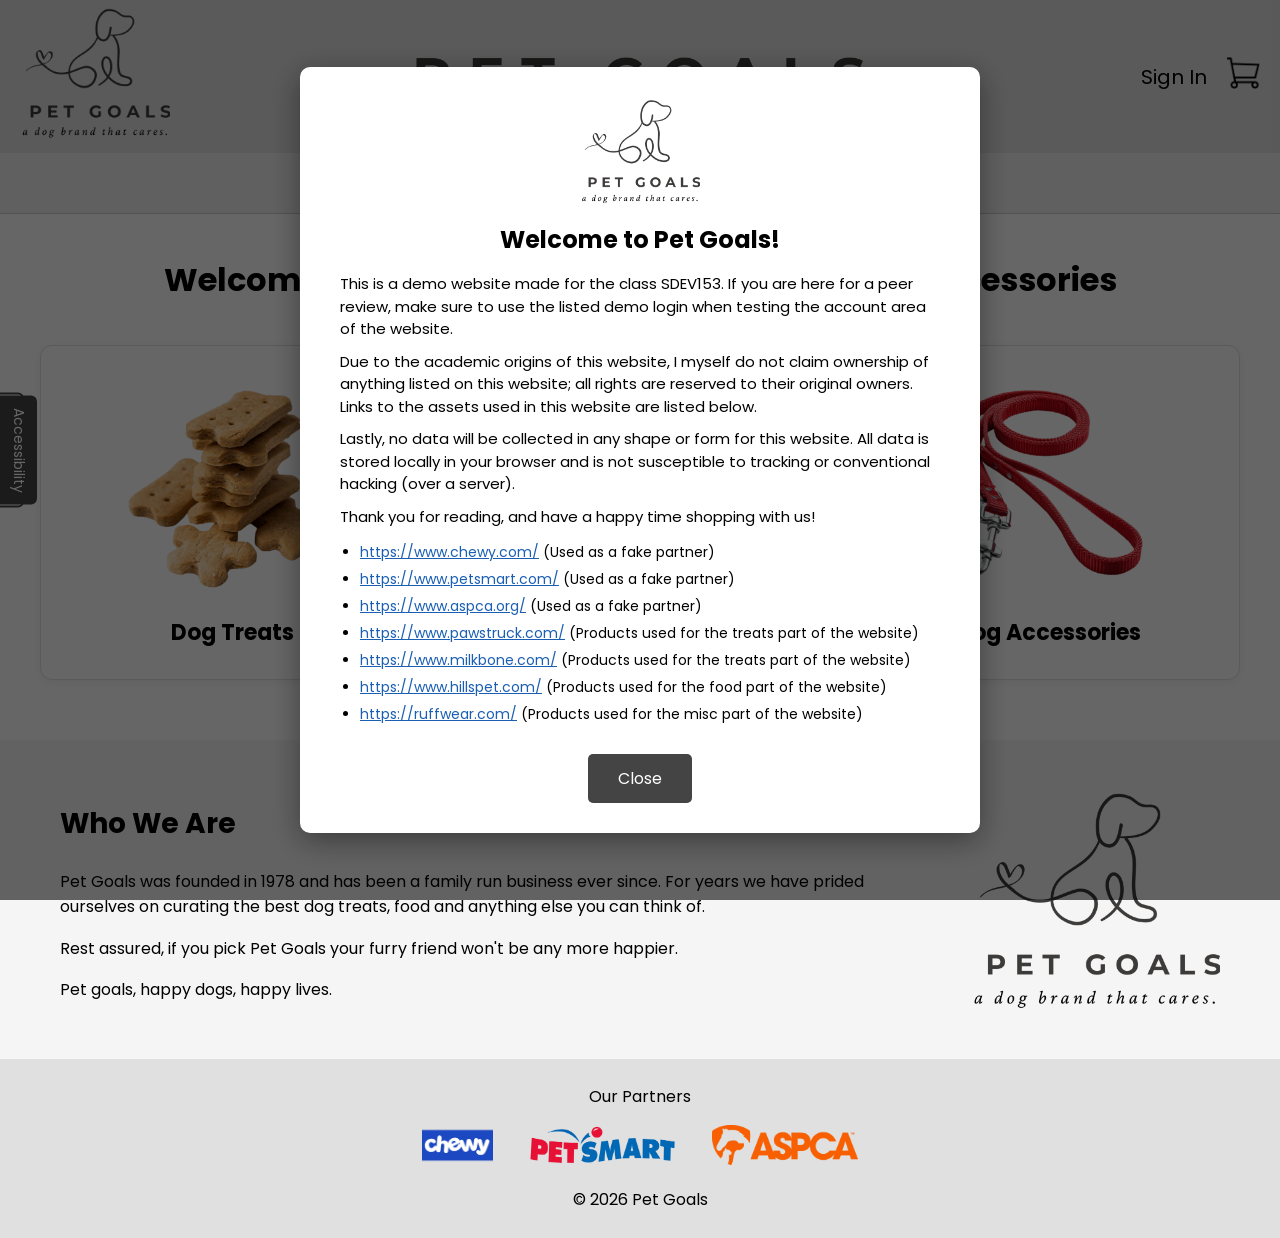
<file: index.html>
<!DOCTYPE html>
<html lang="en">
<head>
<meta charset="UTF-8">
<link href="https://fonts.googleapis.com/css2?family=Poppins&display=swap" rel="stylesheet"> <!--Had to look up how do to fonts like this but this should work (I hope), (It does! Im going to keep this idea in for later use). -->

    <link rel="stylesheet" href="style.css">
<!-- CSS below, im going to mark when I do anything with CSS as im not as good with it. -->
    <style>
    .spacer {
        height: 20px;
    }

    /* Category tiles - card style with hover */
    .categories {
        display: flex;
        gap: 24px;
        padding: 20px 40px 40px 40px;
        max-width: 1200px;
        margin: 0 auto;
    }
    .categories a {
        flex: 1;
        text-decoration: none;
        color: black;
        display: flex;
        flex-direction: column;
        align-items: center;
        justify-content: space-between;
        background-color: white;
        border: 1px solid #e0e0e0;
        border-radius: 12px;
        padding: 30px 20px;
        box-shadow: 0 2px 8px rgba(0, 0, 0, 0.06);
        transition: transform 0.2s, box-shadow 0.2s, border-color 0.2s;
    }
    .categories a:hover {
        transform: translateY(-6px);
        box-shadow: 0 8px 20px rgba(0, 0, 0, 0.12);
        border-color: #c0c0c0;
    }
    .categories img {
        width: 70%;
        max-width: 220px;
        height: 220px;
        object-fit: contain;
    }
    .categories h2 {
        margin-top: 20px;
        margin-bottom: 0;
        font-size: 22px;
    }

    .about {
        display: flex;
        align-items: center;
        padding: 40px 60px;
        background-color: #f5f5f5;
        margin-top: 20px;
    }
    .about-text {
        flex: 1;
        padding-right: 40px;
    }
    .about-text h2 {
        font-size: 28px;
    }
    .about-text p {
        font-size: 16px;
        line-height: 1.6;
    }
    .about img {
        width: 250px;
    }

    /* Welcome popup CSS */
    .welcome-overlay {
        position: fixed;
        top: 0;
        left: 0;
        width: 100%;
        height: 100%;
        background-color: rgba(0, 0, 0, 0.6);
        display: flex;
        align-items: center;
        justify-content: center;
        z-index: 2000;
    }
    .welcome-popup {
        background-color: white;
        max-width: 600px;
        width: 90%;
        max-height: 85vh;
        overflow-y: auto;
        padding: 30px 40px;
        border-radius: 10px;
        box-shadow: 0 8px 30px rgba(0, 0, 0, 0.4);
        text-align: center;
    }
    .welcome-popup img.welcome-logo {
        width: 120px;
        height: auto;
        margin-bottom: 10px;
    }
    .welcome-popup h2 {
        margin: 0 0 15px 0;
        font-size: 24px;
    }
    .welcome-popup p {
        text-align: left;
        margin: 10px 0;
        font-size: 15px;
        line-height: 1.5;
    }
    .welcome-popup ul {
        text-align: left;
        padding-left: 20px;
        font-size: 14px;
    }
    .welcome-popup ul li {
        margin-bottom: 6px;
        word-break: break-word;
    }
    .welcome-popup a {
        color: #1a5fb4;
        text-decoration: underline;
    }
    .welcome-popup button {
        background-color: #444;
        color: white;
        border: none;
        padding: 12px 30px;
        font-family: 'Poppins', sans-serif;
        font-size: 16px;
        cursor: pointer;
        border-radius: 5px;
        margin-top: 15px;
    }
    .welcome-popup button:hover {
        background-color: #222;
    }
    /* Welcome popup CSS ends */
</style>
    
<!-- CSS ends (for now) -->
    <meta name="viewport" content="width=device-width, initial-scale=1.0">
    <title>Pet Goals</title>
    <meta name="description" content="Pet Goals, your trusted source for dog treats, food, and accessories since 1978.">
</head>
<body>

    <!-- Welcome popup starts (HTML) -->
    <div class="welcome-overlay" id="welcomeOverlay">
        <div class="welcome-popup">
            <img class="welcome-logo" src="logo.png" alt="Pet Goals logo">
            <h2>Welcome to Pet Goals!</h2>
            <p>This is a demo website made for the class SDEV153. If you are here for a peer review, make sure to use the listed demo login when testing the account area of the website.</p>
            <p>Due to the academic origins of this website, I myself do not claim ownership of anything listed on this website; all rights are reserved to their original owners. Links to the assets used in this website are listed below.</p>
            <p>Lastly, no data will be collected in any shape or form for this website. All data is stored locally in your browser and is not susceptible to tracking or conventional hacking (over a server).</p>
            <p>Thank you for reading, and have a happy time shopping with us!</p>
            <ul>
                <li><a href="https://www.chewy.com/" target="_blank">https://www.chewy.com/</a> (Used as a fake partner)</li>
                <li><a href="https://www.petsmart.com/" target="_blank">https://www.petsmart.com/</a> (Used as a fake partner)</li>
                <li><a href="https://www.aspca.org/" target="_blank">https://www.aspca.org/</a> (Used as a fake partner)</li>
                <li><a href="https://www.pawstruck.com/" target="_blank">https://www.pawstruck.com/</a> (Products used for the treats part of the website)</li>
                <li><a href="https://www.milkbone.com/" target="_blank">https://www.milkbone.com/</a> (Products used for the treats part of the website)</li>
                <li><a href="https://www.hillspet.com/" target="_blank">https://www.hillspet.com/</a> (Products used for the food part of the website)</li>
                <li><a href="https://ruffwear.com/" target="_blank">https://ruffwear.com/</a> (Products used for the misc part of the website)</li>
            </ul>
            <button onclick="closeWelcome()">Close</button>
        </div>
    </div>
    <!-- Welcome popup ends -->

    <!-- Accessibility tab starts -->
    <div class="access-tab" onclick="togglePanel()">Accessibility</div>
    <div class="access-panel" id="accessPanel">
        <h3>Accessibility</h3>
        <label>
            <input type="checkbox" id="dyslexicToggle" onclick="toggleDyslexic()">
            Dyslexic-friendly font
        </label>
    </div>
    <!-- Accessibility tab ends -->

    <header>
        <a href="index.html"><img class="logo" src="logo.png" alt="Pet Goals logo"></a>
        <img class="text-logo" src="text.png" alt="Pet Goals">
        <div class="header-right">
            <a href="signin.html">Sign In</a>
            <a href="cart.html"><img class="cart-icon" src="thisisacart.png" alt="Shopping cart"></a>
        </div>
     </header>

    <!-- Category nav -->
    <nav class="category-nav">
        <a href="treats.html"><img src="treats.png" alt="">Dog Treats</a>
        <a href="food.html"><img src="food.png" alt="">Dog Food</a>
        <a href="misc.html"><img src="misc.png" alt="">Dog Accessories</a>
    </nav>

    <div class="spacer"></div>
    <h1 style="text-align: center;">Welcome to Pet Goals - Dog Treats, Food, and Accessories</h1>
    <div class="categories">
        <a href="treats.html">
            <img src="treats.png" alt="A stack of bone shaped dog biscuits">
            <h2>Dog Treats</h2>
        </a>
        <a href="food.html">
            <img src="food.png" alt="A bowl of dog food">
            <h2>Dog Food</h2>
        </a>
        <a href="misc.html">
            <img src="misc.png" alt="A red dog leash with a metal hook">
            <h2>Dog Accessories</h2>
        </a>
    </div>
    <main>
        <div class="about">
            <div class="about-text">
                <h2>Who We Are</h2>
                <p>Pet Goals was founded in 1978 and has been a family run business ever since. For years we have prided ourselves on curating the best dog treats, food and anything else you can think of.</p>
                <p>Rest assured, if you pick Pet Goals your furry friend won't be any more happier.</p>
                <p>Pet goals, happy dogs, happy lives.</p>
            </div>
            <img src="logo.png" alt="Pet Goals logo">
        </div>
    </main>
    <footer>
        <p>Our Partners</p>
        <ul class="partners">
            <li><a href="https://www.chewy.com/" target="_blank"><img src="chewy.png" alt="Chewy"></a></li>
            <li><a href="https://www.petsmart.com/" target="_blank"><img src="petsmart.png" alt="PetSmart"></a></li>
            <li><a href="https://www.aspca.org/" target="_blank"><img src="aspca.png" alt="ASPCA"></a></li>
        </ul>
        <p>&copy; 2026 Pet Goals</p>
    </footer>

    <!-- more of the tab and DOM for check list -->
    <script>
        //open and close the tab when clicked (test later)
        function togglePanel() {
            document.getElementById("accessPanel").classList.toggle("open");
        }

        // remember if the font is on
        function toggleDyslexic() {
            document.body.classList.toggle("dyslexic");
            localStorage.setItem("dyslexic", document.body.classList.contains("dyslexic"));
        }

        // checks if font was turned on last time using local storage
        if (localStorage.getItem("dyslexic") === "true") {
            document.body.classList.add("dyslexic");
            document.getElementById("dyslexicToggle").checked = true;
        }

        // closes the welcome popup when the close button is clicked
        function closeWelcome() {
            document.getElementById("welcomeOverlay").style.display = "none";
        }
    </script>
    <!-- Accessibility tab JavaScript ends here -->

    <script src="script.js"></script>
</body>
</html>
</file>
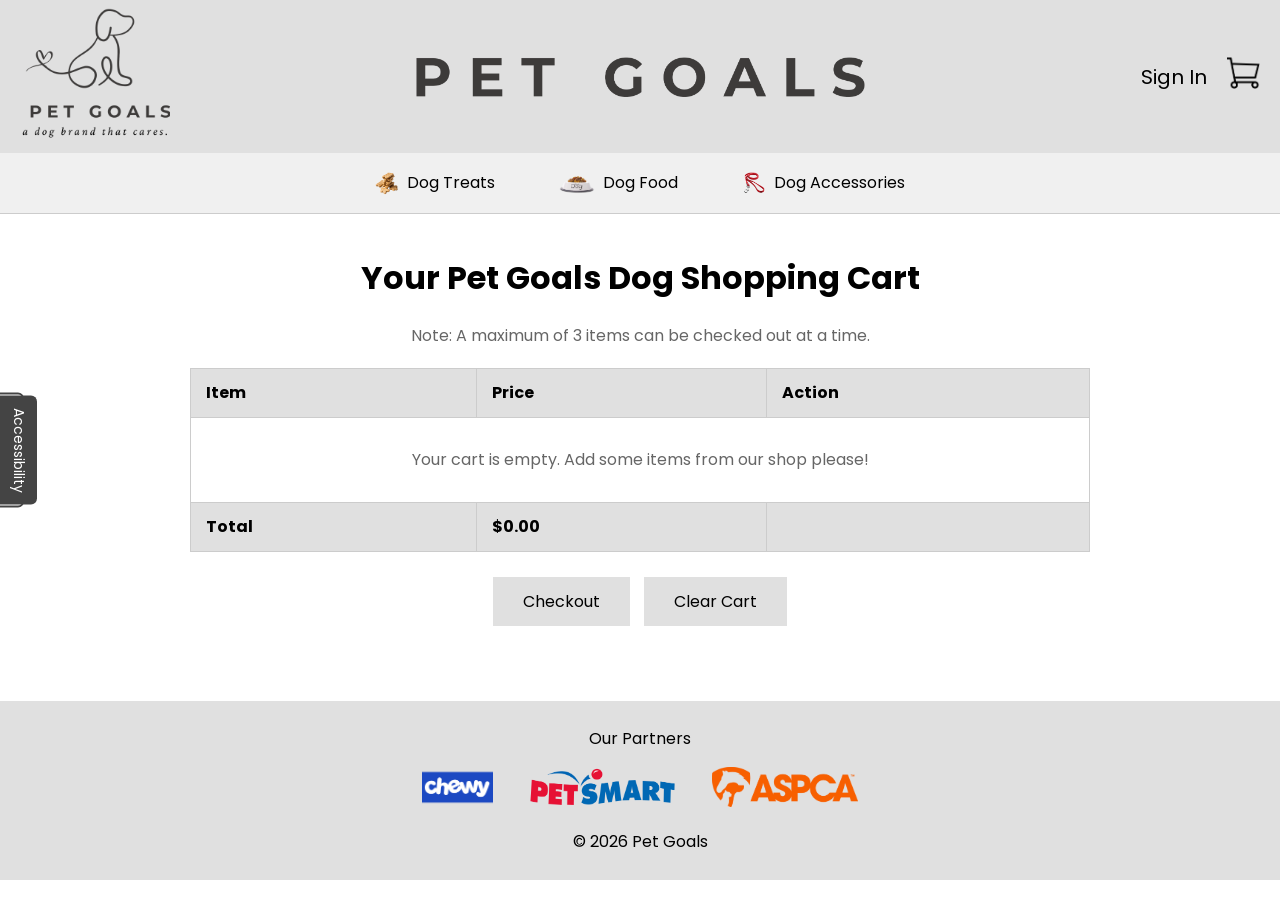
<file: cart.html>
<!DOCTYPE html>
<html lang="en">
<head>
<meta charset="UTF-8">
<link href="https://fonts.googleapis.com/css2?family=Poppins&display=swap" rel="stylesheet">
    <link rel="stylesheet" href="style.css">
<!-- CSS starts here remember that-->
    <style>
    /* Cart page specific for later, mark this for editing later */
    .cart-wrapper {
        max-width: 900px;
        margin: 40px auto;
        padding: 0 20px;
    }
    .cart-wrapper h1 { text-align: center; }
    .cart-note { text-align: center; color: #666; margin-bottom: 20px; }
    .cart-table {
        width: 100%;
        border-collapse: collapse;
    }
    .cart-table th, .cart-table td {
        border: 1px solid #ccc;
        padding: 12px 15px;
        text-align: left;
    }
    .cart-table th { background-color: #e0e0e0; }
    .cart-table tr:nth-child(even) td { background-color: #f9f9f9; }
    .total-row td {
        font-weight: bold;
        background-color: #e0e0e0 !important;
    }
    .cart-actions { text-align: center; margin-top: 25px; }
    .cart-actions button {
        background-color: #e0e0e0;
        border: none;
        padding: 12px 30px;
        font-family: 'Poppins', sans-serif;
        font-size: 16px;
        cursor: pointer;
        margin: 0 5px;
    }
    .cart-msg {
        text-align: center;
        font-weight: bold;
        margin-top: 15px;
        min-height: 20px;
    }
</style>
<!-- CSS ends here -->
    <meta name="viewport" content="width=device-width, initial-scale=1.0">
    <title>Pet Goals - Shopping Cart</title>
    <meta name="description" content="See your orders at our cart menu.">
</head>
<body>

    <!-- acs tab start -->
    <div class="access-tab" onclick="togglePanel()">Accessibility</div>
    <div class="access-panel" id="accessPanel">
        <h3>Accessibility</h3>
        <label>
            <input type="checkbox" id="dyslexicToggle" onclick="toggleDyslexic()">
            Dyslexic-friendly font
        </label>
    </div>
    <!-- acs tab end -->

    <header>
        <a href="index.html"><img class="logo" src="logo.png" alt="Pet Goals logo"></a>
        <img class="text-logo" src="text.png" alt="Pet Goals">
        <div class="header-right">
            <a href="signin.html">Sign In</a>
            <a href="cart.html"><img class="cart-icon" src="thisisacart.png" alt="Shopping cart"></a>
        </div>
    </header>

    <!-- Category nav -->
    <nav class="category-nav">
        <a href="treats.html"><img src="treats.png" alt="">Dog Treats</a>
        <a href="food.html"><img src="food.png" alt="">Dog Food</a>
        <a href="misc.html"><img src="misc.png" alt="">Dog Accessories</a>
    </nav>

    <main>
        <div class="cart-wrapper">
            <h1>Your Pet Goals Dog Shopping Cart</h1>
            <p class="cart-note">Note: A maximum of 3 items can be checked out at a time.</p>

            <!-- This is the HTML table that the checklist asks for at least once, ill mark this here for when its looked at or for easy looking -->
            <table class="cart-table">
                <thead>
                    <tr>
                        <th>Item</th>
                        <th>Price</th>
                        <th>Action</th>
                    </tr>
                </thead>
                <tbody id="cartBody">
                    <tr>
                        <td colspan="3" style="text-align:center; padding: 30px; color: #666;">
                            Your cart is empty. Add some items from our shop please!
                        </td>
                    </tr>
                </tbody>
                <tfoot>
                    <tr class="total-row">
                        <td>Total</td>
                        <td id="cartTotal">$0.00</td>
                        <td></td>
                    </tr>
                </tfoot>
            </table>

            <div class="cart-actions">
                <button onclick="checkout()">Checkout</button>
                <button onclick="clearCart()">Clear Cart</button>
            </div>
            <p class="cart-msg" id="cartMsg"></p>
        </div>
    </main>

    <footer>
        <p>Our Partners</p>
        <ul class="partners">
            <li><a href="https://www.chewy.com/" target="_blank"><img src="chewy.png" alt="Chewy"></a></li>
            <li><a href="https://www.petsmart.com/" target="_blank"><img src="petsmart.png" alt="PetSmart"></a></li>
            <li><a href="https://www.aspca.org/" target="_blank"><img src="aspca.png" alt="ASPCA"></a></li>
        </ul>
        <p>&copy; 2026 Pet Goals</p>
    </footer>

    <!-- acs tab scripts (just like the other)-->
    <script>
        function togglePanel() {
            document.getElementById("accessPanel").classList.toggle("open");
        }
        function toggleDyslexic() {
            document.body.classList.toggle("dyslexic");
            localStorage.setItem("dyslexic", document.body.classList.contains("dyslexic"));
        }
        if (localStorage.getItem("dyslexic") === "true") {
            document.body.classList.add("dyslexic");
            document.getElementById("dyslexicToggle").checked = true;
        }
    </script>

    <!-- Cart display logic, this should be what ties all of it togeather-->
    <script>
        function getCart() {
            var raw = localStorage.getItem("petGoalsCart");
            return raw ? JSON.parse(raw) : [];
        }
        function saveCart(cart) {
            localStorage.setItem("petGoalsCart", JSON.stringify(cart));
        }

        function renderCart() {
            var cart = getCart();
            var body = document.getElementById("cartBody");
            var totalCell = document.getElementById("cartTotal");
            body.innerHTML = "";
            var total = 0;

            if (cart.length === 0) {
                body.innerHTML = '<tr><td colspan="3" style="text-align:center; padding: 30px; color: #666;">Your cart is empty. Add some items from our shop please!</td></tr>';
                totalCell.textContent = "$0.00";
                return;
            }

            for (var i = 0; i < cart.length; i++) {
                var item = cart[i];
                total += item.price;
                var row = document.createElement("tr");
                row.innerHTML =
                    "<td>" + item.name + "</td>" +
                    "<td>$" + item.price.toFixed(2) + "</td>" +
                    '<td><button onclick="removeItem(' + i + ')">Remove</button></td>';
                body.appendChild(row);
            }
            totalCell.textContent = "$" + total.toFixed(2);
        }

        function removeItem(index) {
            var cart = getCart();
            cart.splice(index, 1);
            saveCart(cart);
            document.getElementById("cartMsg").textContent = "";
            renderCart();
        }

        function clearCart() {
            saveCart([]);
            document.getElementById("cartMsg").textContent = "";
            renderCart();
        }

        function checkout() {
            var cart = getCart();
            var msg = document.getElementById("cartMsg");
            if (cart.length === 0) {
                msg.style.color = "#b00";
                msg.textContent = "Your cart is empty!";
                return;
            }
            msg.style.color = "green";
            msg.textContent = "Thank you for your order! (Demo checkout)";
            saveCart([]);
            renderCart();
        }

        renderCart();
    </script>

    <script src="script.js"></script>
</body>
</html>
</file>
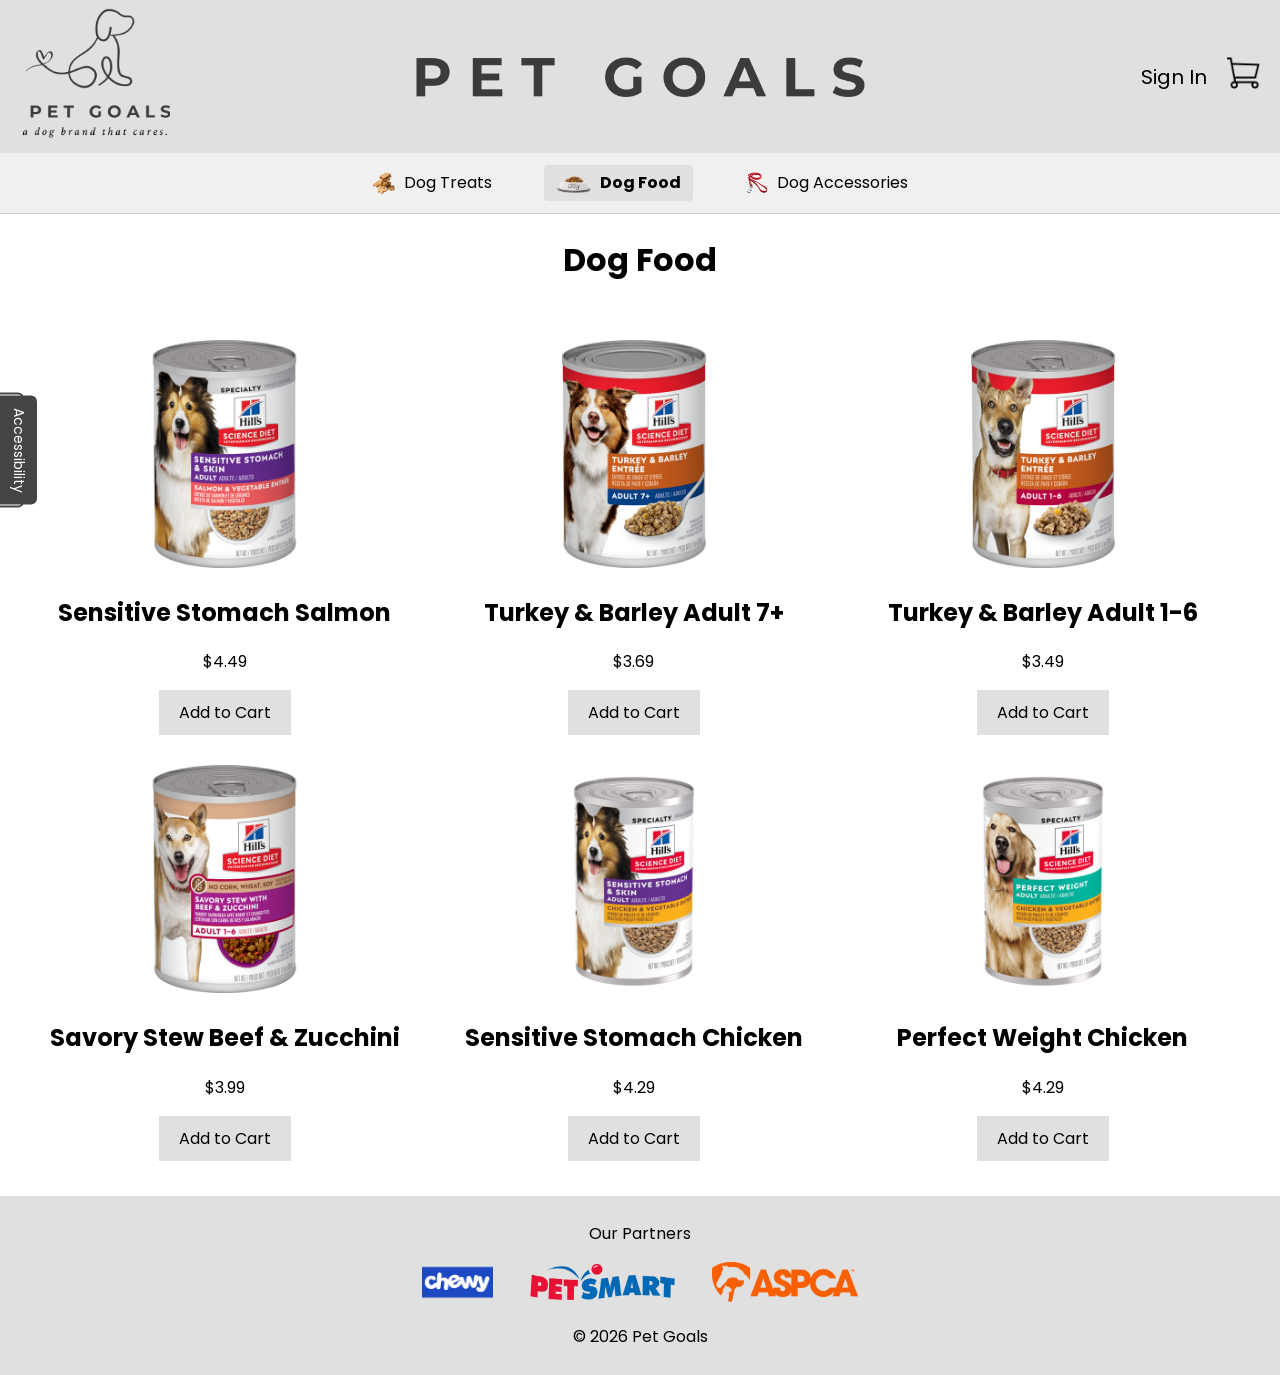
<file: food.html>
<!DOCTYPE html>
<html lang="en">
<head>
<meta charset="UTF-8">
<link href="https://fonts.googleapis.com/css2?family=Poppins&display=swap" rel="stylesheet">

    <link rel="stylesheet" href="style.css">
<!-- CSS starts here, make sure to keep this place tabbed for when editing is needed as CSS is not my strong suit. -->
    <style>
    .products {
        display: flex;
        flex-wrap: wrap;
        text-align: center;
        padding: 20px;
    }
    .product {
        width: 33%;
        padding: 15px;
        box-sizing: border-box;
    }
    .product img {
        width: 60%;
        height: auto;
    }
    .product button {
        background-color: #e0e0e0;
        border: none;
        padding: 10px 20px;
        font-family: 'Poppins', sans-serif;
        font-size: 16px;
        cursor: pointer;
    }
</style>
<!-- CSS ends here -->
    <meta name="viewport" content="width=device-width, initial-scale=1.0">
    <title>Pet Goals - Dog Food</title>
    <meta name="description" content="Shop Pet Goals' premium dog food selection featuring Hills Science Diet for sensitive stomachs, and more!">
</head>
<body>

    <!-- acs tab start -->
    <div class="access-tab" onclick="togglePanel()">Accessibility</div>
    <div class="access-panel" id="accessPanel">
        <h3>Accessibility</h3>
        <label>
            <input type="checkbox" id="dyslexicToggle" onclick="toggleDyslexic()">
            Dyslexic-friendly font
        </label>
    </div>
    <!-- acs tab end -->

    <header>
        <a href="index.html"><img class="logo" src="logo.png" alt="Pet Goals logo"></a>
        <img class="text-logo" src="text.png" alt="Pet Goals">
        <div class="header-right">
            <a href="signin.html">Sign In</a>
            <a href="cart.html"><img class="cart-icon" src="thisisacart.png" alt="Shopping cart"></a>
        </div>
    </header>

    <!-- Category nav -->
    <nav class="category-nav">
        <a href="treats.html"><img src="treats.png" alt="">Dog Treats</a>
        <a href="food.html" class="active"><img src="food.png" alt="">Dog Food</a>
        <a href="misc.html"><img src="misc.png" alt="">Dog Accessories</a>
    </nav>

    <main>
        <h1 style="text-align: center;">Dog Food</h1>
        <div class="products">
            <div class="product">
                <img src="food%201.png" alt="Hills Science Diet Sensitive Stomach salmon and vegetable dog food can">
                <h2>Sensitive Stomach Salmon</h2>
                <p>$4.49</p>
                <button onclick="addToCart('Sensitive Stomach Salmon', 4.49)">Add to Cart</button>
            </div>
            <div class="product">
                <img src="food%202.png" alt="Hills Science Diet Turkey and Barley senior dog food can">
                <h2>Turkey & Barley Adult 7+</h2>
                <p>$3.69</p>
                <button onclick="addToCart('Turkey & Barley Adult 7+', 3.69)">Add to Cart</button>
            </div>
            <div class="product">
                <img src="food%203.png" alt="Hills Science Diet Turkey and Barley adult dog food can">
                <h2>Turkey & Barley Adult 1-6</h2>
                <p>$3.49</p>
                <button onclick="addToCart('Turkey & Barley Adult 1-6', 3.49)">Add to Cart</button>
            </div>
            <div class="product">
                <img src="food%204.png" alt="Hills Science Diet Savory Stew Beef and Zucchini dog food can">
                <h2>Savory Stew Beef & Zucchini</h2>
                <p>$3.99</p>
                <button onclick="addToCart('Savory Stew Beef & Zucchini', 3.99)">Add to Cart</button>
            </div>
            <div class="product">
                <img src="food%205.png" alt="Hills Science Diet Sensitive Stomach chicken and vegetable dog food can">
                <h2>Sensitive Stomach Chicken</h2>
                <p>$4.29</p>
                <button onclick="addToCart('Sensitive Stomach Chicken', 4.29)">Add to Cart</button>
            </div>
            <div class="product">
                <img src="food%206.png" alt="Hills Science Diet Perfect Weight chicken and vegetable dog food can">
                <h2>Perfect Weight Chicken</h2>
                <p>$4.29</p>
                <button onclick="addToCart('Perfect Weight Chicken', 4.29)">Add to Cart</button>
            </div>
        </div>
    </main>
    <footer>
        <p>Our Partners</p>
        <ul class="partners">
            <li><a href="https://www.chewy.com/" target="_blank"><img src="chewy.png" alt="Chewy"></a></li>
            <li><a href="https://www.petsmart.com/" target="_blank"><img src="petsmart.png" alt="PetSmart"></a></li>
            <li><a href="https://www.aspca.org/" target="_blank"><img src="aspca.png" alt="ASPCA"></a></li>
        </ul>
        <p>&copy; 2026 Pet Goals</p>
    </footer>

    <!-- acs tab start -->
    <script>
        function togglePanel() {
            document.getElementById("accessPanel").classList.toggle("open");
        }

        function toggleDyslexic() {
            document.body.classList.toggle("dyslexic");
            localStorage.setItem("dyslexic", document.body.classList.contains("dyslexic"));
        }

        if (localStorage.getItem("dyslexic") === "true") {
            document.body.classList.add("dyslexic");
            document.getElementById("dyslexicToggle").checked = true;
        }
    </script>
    <!-- acs tab end -->

    <!-- Cart logic - shared with cart.html via localStorage -->
    <script>
        function addToCart(name, price) {
            var raw = localStorage.getItem("petGoalsCart");
            var cart = raw ? JSON.parse(raw) : [];
            if (cart.length >= 3) {
                alert("Cart limit reached! You can only check out 3 items at a time.");
                return;
            }
            cart.push({ name: name, price: price });
            localStorage.setItem("petGoalsCart", JSON.stringify(cart));
            alert(name + " added to cart!");
        }
    </script>

    <script src="script.js"></script>
</body>
</html>
</file>
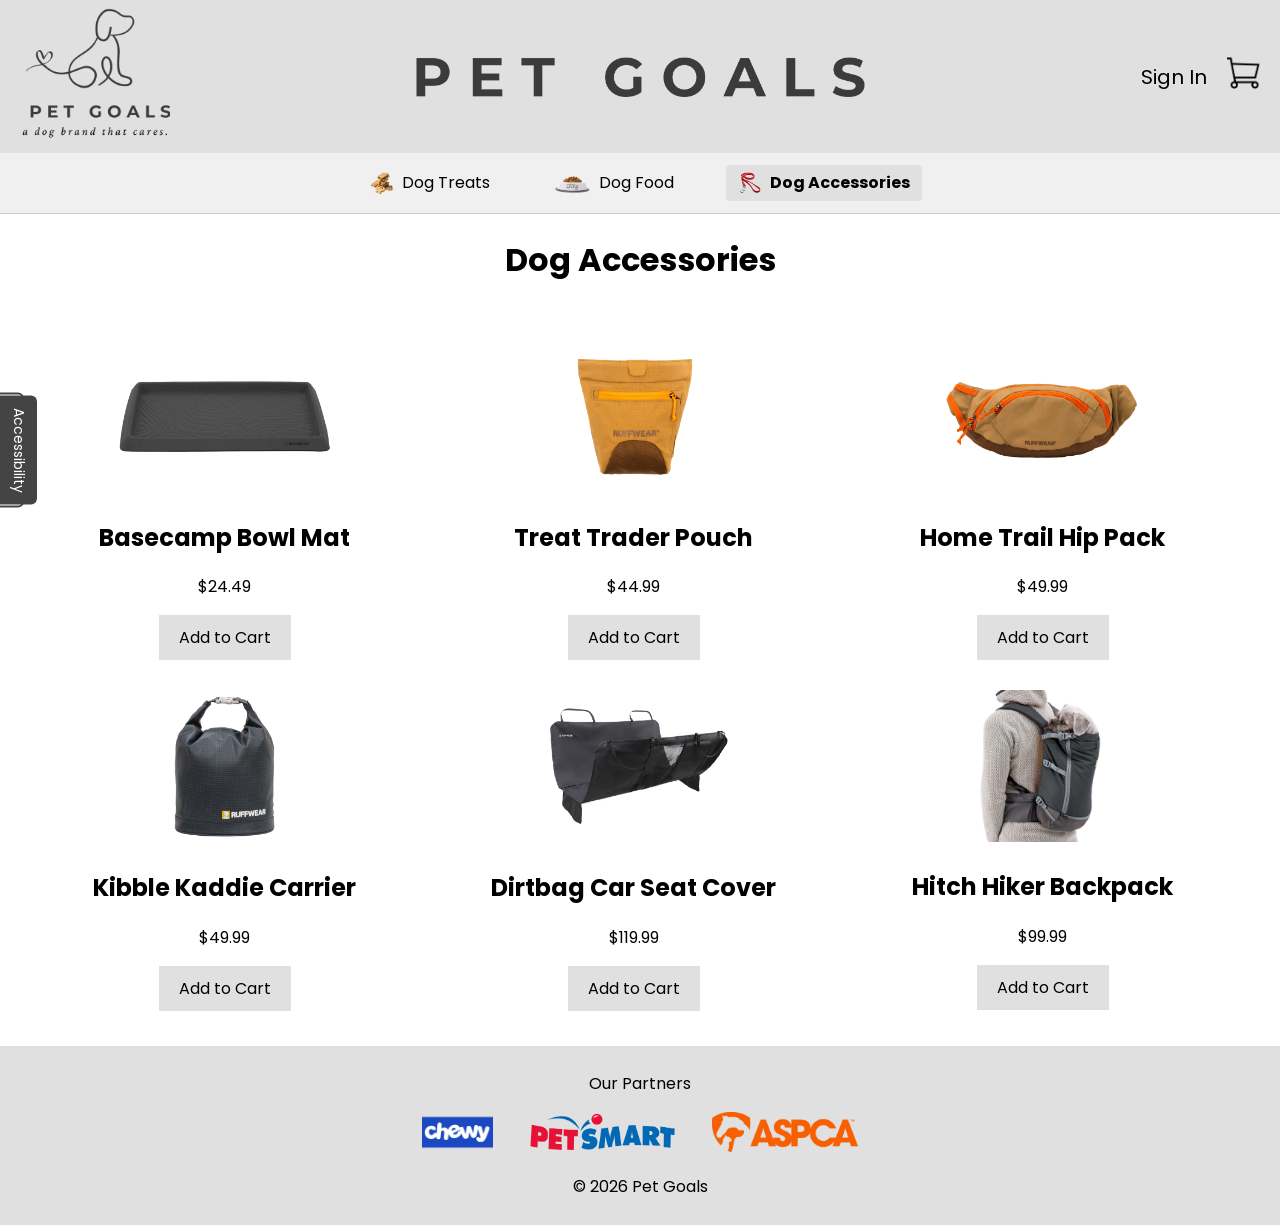
<file: misc.html>
<!DOCTYPE html>
<html lang="en">
<head>
<meta charset="UTF-8">
<link href="https://fonts.googleapis.com/css2?family=Poppins&display=swap" rel="stylesheet">
    <link rel="stylesheet" href="style.css">
<!-- CSS starts here keep this in mind youll have to edit it later!!! -->
    <style>
    .products {
        display: flex;
        flex-wrap: wrap;
        text-align: center;
        padding: 20px;
    }
    .product {
        width: 33%;
        padding: 15px;
        box-sizing: border-box;
    }
    .product img {
        width: 60%;
        height: auto;
    }
    .product button {
        background-color: #e0e0e0;
        border: none;
        padding: 10px 20px;
        font-family: 'Poppins', sans-serif;
        font-size: 16px;
        cursor: pointer;
    }
</style>
<!-- CSS ends here -->
    <meta name="viewport" content="width=device-width, initial-scale=1.0">
    <title>Pet Goals - Dog Accessories</title>
    <meta name="description" content="Discover Pet Goals' dog accessories from Ruffwear including bowl mats, treat pouches, car seat covers, and backpacks.">
</head>
<body>

    <!-- acs tab start -->
    <div class="access-tab" onclick="togglePanel()">Accessibility</div>
    <div class="access-panel" id="accessPanel">
        <h3>Accessibility</h3>
        <label>
            <input type="checkbox" id="dyslexicToggle" onclick="toggleDyslexic()">
            Dyslexic-friendly font
        </label>
    </div>
    <!-- acs tab end -->

    <header>
        <a href="index.html"><img class="logo" src="logo.png" alt="Pet Goals logo"></a>
        <img class="text-logo" src="text.png" alt="Pet Goals">
        <div class="header-right">
            <a href="signin.html">Sign In</a>
            <a href="cart.html"><img class="cart-icon" src="thisisacart.png" alt="Shopping cart"></a>
        </div>
    </header>

    <!-- Category nav -->
    <nav class="category-nav">
        <a href="treats.html"><img src="treats.png" alt="">Dog Treats</a>
        <a href="food.html"><img src="food.png" alt="">Dog Food</a>
        <a href="misc.html" class="active"><img src="misc.png" alt="">Dog Accessories</a>
    </nav>

    <main>
        <h1 style="text-align: center;">Dog Accessories</h1>
        <div class="products">
            <div class="product">
                <img src="misc1.webp" alt="Ruffwear Basecamp dog bowl mat in gray">
                <h2>Basecamp Bowl Mat</h2>
                <p>$24.49</p>
                <button onclick="addToCart('Basecamp Bowl Mat', 24.49)">Add to Cart</button>
            </div>
            <div class="product">
                <img src="misc2.webp" alt="Ruffwear Treat Trader dog treat pouch in brown">
                <h2>Treat Trader Pouch</h2>
                <p>$44.99</p>
                <button onclick="addToCart('Treat Trader Pouch', 44.99)">Add to Cart</button>
            </div>
            <div class="product">
                <img src="misc3.webp" alt="Ruffwear Home Trail hip pack in brown">
                <h2>Home Trail Hip Pack</h2>
                <p>$49.99</p>
                <button onclick="addToCart('Home Trail Hip Pack', 49.99)">Add to Cart</button>
            </div>
            <div class="product">
                <img src="misc4.webp" alt="Ruffwear Kibble Kaddie dog food carrier in gray">
                <h2>Kibble Kaddie Carrier</h2>
                <p>$49.99</p>
                <button onclick="addToCart('Kibble Kaddie Carrier', 49.99)">Add to Cart</button>
            </div>
            <div class="product">
                <img src="misc5.webp" alt="Ruffwear Dirtbag dog car seat cover in gray">
                <h2>Dirtbag Car Seat Cover</h2>
                <p>$119.99</p>
                <button onclick="addToCart('Dirtbag Car Seat Cover', 119.99)">Add to Cart</button>
            </div>
            <div class="product">
                <img src="misc6.webp" alt="Ruffwear Hitch Hiker dog backpack carrier in gray">
                <h2>Hitch Hiker Backpack</h2>
                <p>$99.99</p>
                <button onclick="addToCart('Hitch Hiker Backpack', 99.99)">Add to Cart</button>
            </div>
        </div>
    </main>
    <footer>
        <p>Our Partners</p>
        <ul class="partners">
            <li><a href="https://www.chewy.com/" target="_blank"><img src="chewy.png" alt="Chewy"></a></li>
            <li><a href="https://www.petsmart.com/" target="_blank"><img src="petsmart.png" alt="PetSmart"></a></li>
            <li><a href="https://www.aspca.org/" target="_blank"><img src="aspca.png" alt="ASPCA"></a></li>
        </ul>
        <p>&copy; 2026 Pet Goals</p>
    </footer>

    <!-- acs tab start -->
    <script>
        function togglePanel() {
            document.getElementById("accessPanel").classList.toggle("open");
        }

        function toggleDyslexic() {
            document.body.classList.toggle("dyslexic");
            localStorage.setItem("dyslexic", document.body.classList.contains("dyslexic"));
        }

        if (localStorage.getItem("dyslexic") === "true") {
            document.body.classList.add("dyslexic");
            document.getElementById("dyslexicToggle").checked = true;
        }
    </script>
    <!-- acs tab end -->

    <!-- Cart logic - shared with cart.html via localStorage -->
    <script>
        function addToCart(name, price) {
            var raw = localStorage.getItem("petGoalsCart");
            var cart = raw ? JSON.parse(raw) : [];
            if (cart.length >= 3) {
                alert("Cart limit reached! You can only check out 3 items at a time.");
                return;
            }
            cart.push({ name: name, price: price });
            localStorage.setItem("petGoalsCart", JSON.stringify(cart));
            alert(name + " added to cart!");
        }
    </script>

    <script src="script.js"></script>
</body>
</html>
</file>
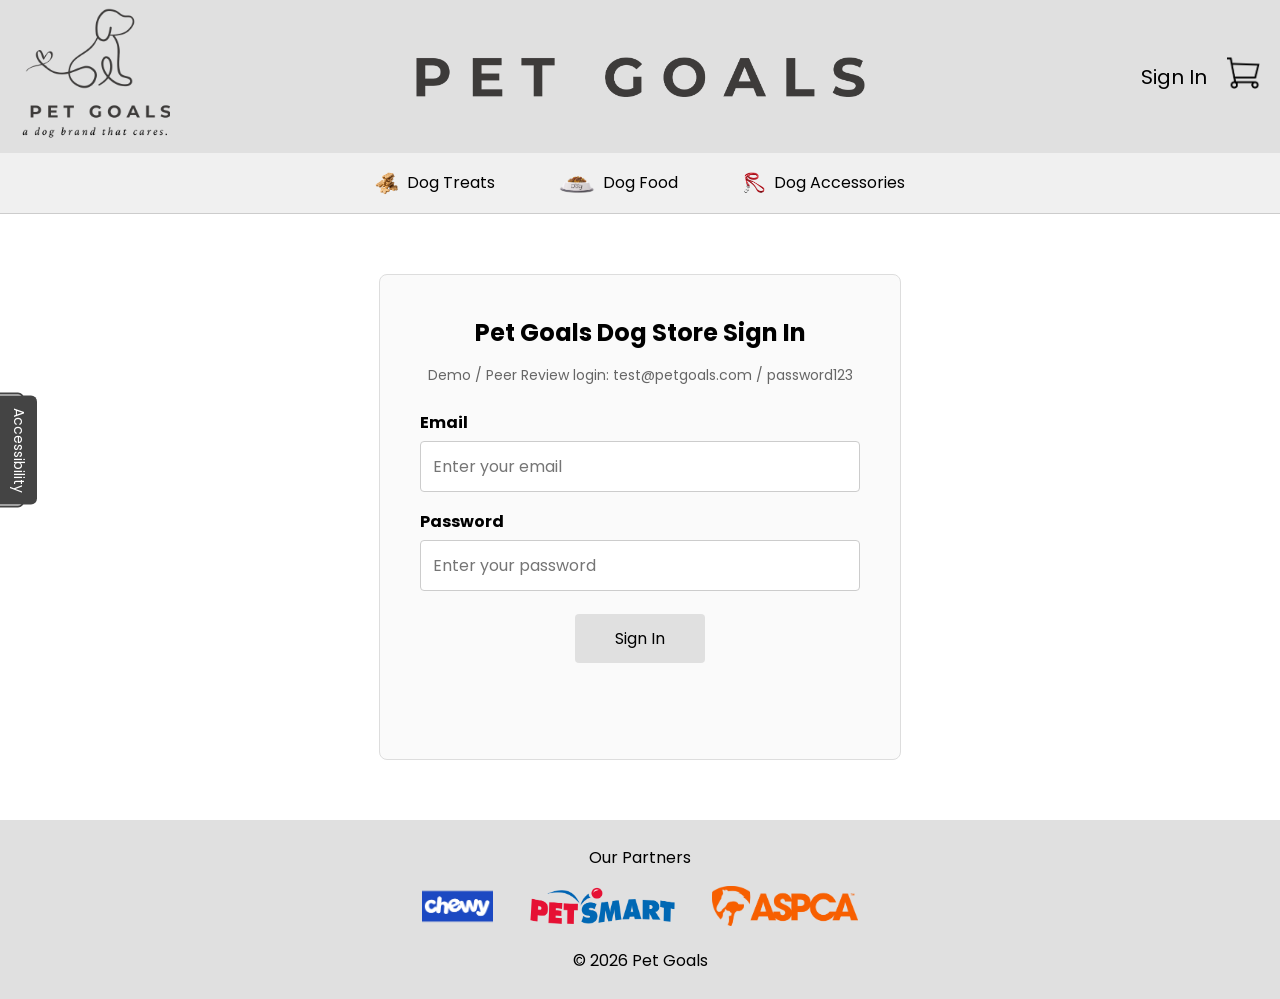
<file: signin.html>
<!DOCTYPE html>
<html lang="en">
<head>
<meta charset="UTF-8">
<link href="https://fonts.googleapis.com/css2?family=Poppins&display=swap" rel="stylesheet">
    <link rel="stylesheet" href="style.css">
<!-- CSS starts here keep this in mind for later!!! this is a more complcated script so ill need to go back use this as a marker-->
    <style>
    /* login box */
    .login-box {
        max-width: 440px;
        margin: 60px auto;
        padding: 40px;
        text-align: center;
        border: 1px solid #ddd;
        border-radius: 8px;
        background-color: #fafafa;
    }
    .login-box h1 {
        margin-top: 0;
        margin-bottom: 10px;
        font-size: 24px;
    }
    .login-box .demo-note {
        color: #666;
        font-size: 14px;
        margin-bottom: 25px;
    }
    .login-box label {
        display: block;
        text-align: left;
        margin-bottom: 6px;
        font-weight: bold;
    }
    .login-box input {
        width: 100%;
        padding: 12px;
        margin-bottom: 18px;
        font-family: 'Poppins', sans-serif;
        font-size: 16px;
        border: 1px solid #ccc;
        border-radius: 4px;
        box-sizing: border-box;
        transition: border-color 0.2s;
    }
    .login-box input:focus {
        outline: none;
        border-color: #444;
    }
    .login-box button {
        background-color: #e0e0e0;
        border: none;
        padding: 12px 40px;
        font-family: 'Poppins', sans-serif;
        font-size: 16px;
        cursor: pointer;
        border-radius: 4px;
        margin-top: 5px;
        transition: background-color 0.2s;
    }
    .login-box button:hover {
        background-color: #c8c8c8;
    }
    .message {
        margin-top: 18px;
        font-weight: bold;
        min-height: 22px;
    }
</style>
<!-- CSS ends here -->
    <meta name="viewport" content="width=device-width, initial-scale=1.0">
    <title>Pet Goals - Sign In</title>
    <meta name="description" content="Sign in to your Pet Goals account to manage your orders.">
</head>
<body>

    <!-- acs tab start -->
    <div class="access-tab" onclick="togglePanel()">Accessibility</div>
    <div class="access-panel" id="accessPanel">
        <h3>Accessibility</h3>
        <label>
            <input type="checkbox" id="dyslexicToggle" onclick="toggleDyslexic()">
            Dyslexic-friendly font
        </label>
    </div>
    <!-- acs tab end -->

    <header>
        <a href="index.html"><img class="logo" src="logo.png" alt="Pet Goals logo"></a>
        <img class="text-logo" src="text.png" alt="Pet Goals">
        <div class="header-right">
            <a href="signin.html">Sign In</a>
            <a href="cart.html"><img class="cart-icon" src="thisisacart.png" alt="Shopping cart"></a>
        </div>
    </header>

    <!-- Category nav -->
    <nav class="category-nav">
        <a href="treats.html"><img src="treats.png" alt="">Dog Treats</a>
        <a href="food.html"><img src="food.png" alt="">Dog Food</a>
        <a href="misc.html"><img src="misc.png" alt="">Dog Accessories</a>
    </nav>

    <main>
        <div class="login-box">
            <h1>Pet Goals Dog Store Sign In</h1>
            <p class="demo-note">Demo / Peer Review login: test@petgoals.com / password123</p>

            <!-- DOM (for the checklist), keep in mind the ID's for java later -->
            <label for="email">Email</label>
            <input type="email" id="email" placeholder="Enter your email">
            <label for="password">Password</label>
            <input type="password" id="password" placeholder="Enter your password">

            <!-- DOM: This button calls the login() function in JavaScript when clicked -->
            <button onclick="login()">Sign In</button>

            <!-- DOM (for the checklist) after login -->
            <p class="message" id="message"></p>
        </div>
    </main>
    <footer>
        <p>Our Partners</p>
        <ul class="partners">
            <li><a href="https://www.chewy.com/" target="_blank"><img src="chewy.png" alt="Chewy"></a></li>
            <li><a href="https://www.petsmart.com/" target="_blank"><img src="petsmart.png" alt="PetSmart"></a></li>
            <li><a href="https://www.aspca.org/" target="_blank"><img src="aspca.png" alt="ASPCA"></a></li>
        </ul>
        <p>&copy; 2026 Pet Goals</p>
    </footer>

    <!-- Main DOM starts here for checklist -->
    <script>
        function login() {
            // DOM: finds email box
            var email = document.getElementById("email").value;

            // DOM: finds password box
            var password = document.getElementById("password").value;

            // DOM: getElementById finds the message paragraph so we can update it later
            var message = document.getElementById("message");

            // Form validation as needed by the checklist (IE form VAL)
            // Check if email is empty
            if (email === "") {
                message.style.color = "red";
                message.textContent = "Please enter your email.";
                return;
            }

            // Check if email looks like a real email (has @ and a dot)
            if (email.indexOf("@") === -1 || email.indexOf(".") === -1) {
                message.style.color = "red";
                message.textContent = "Please enter a valid email address.";
                return;
            }

            // Check if password is empty
            if (password === "") {
                message.style.color = "red";
                message.textContent = "Please enter your password.";
                return;
            }

            // this checks if the details put in is right, this is just a dummy account. Had to look up how to do this but I think I have the hanng of this
            if (email === "test@petgoals.com" && password === "password123") {
                // DOM updates if someone gets the right info in
                message.style.color = "green";
                message.textContent = "Welcome to Pet Goals!";
            } else {
                // DOM updates if someone gets the wrong info in
                message.style.color = "red";
                message.textContent = "Invalid email or password. Please try again.";
            }
        }
    </script>
    <!-- DOM ends -->

    <!-- acs tab start -->
    <script>
        function togglePanel() {
            document.getElementById("accessPanel").classList.toggle("open");
        }

        function toggleDyslexic() {
            document.body.classList.toggle("dyslexic");
            localStorage.setItem("dyslexic", document.body.classList.contains("dyslexic"));
        }

        if (localStorage.getItem("dyslexic") === "true") {
            document.body.classList.add("dyslexic");
            document.getElementById("dyslexicToggle").checked = true;
        }
    </script>
    <!-- acs tab end -->

    <script src="script.js"></script>

</body>
</html>
</file>
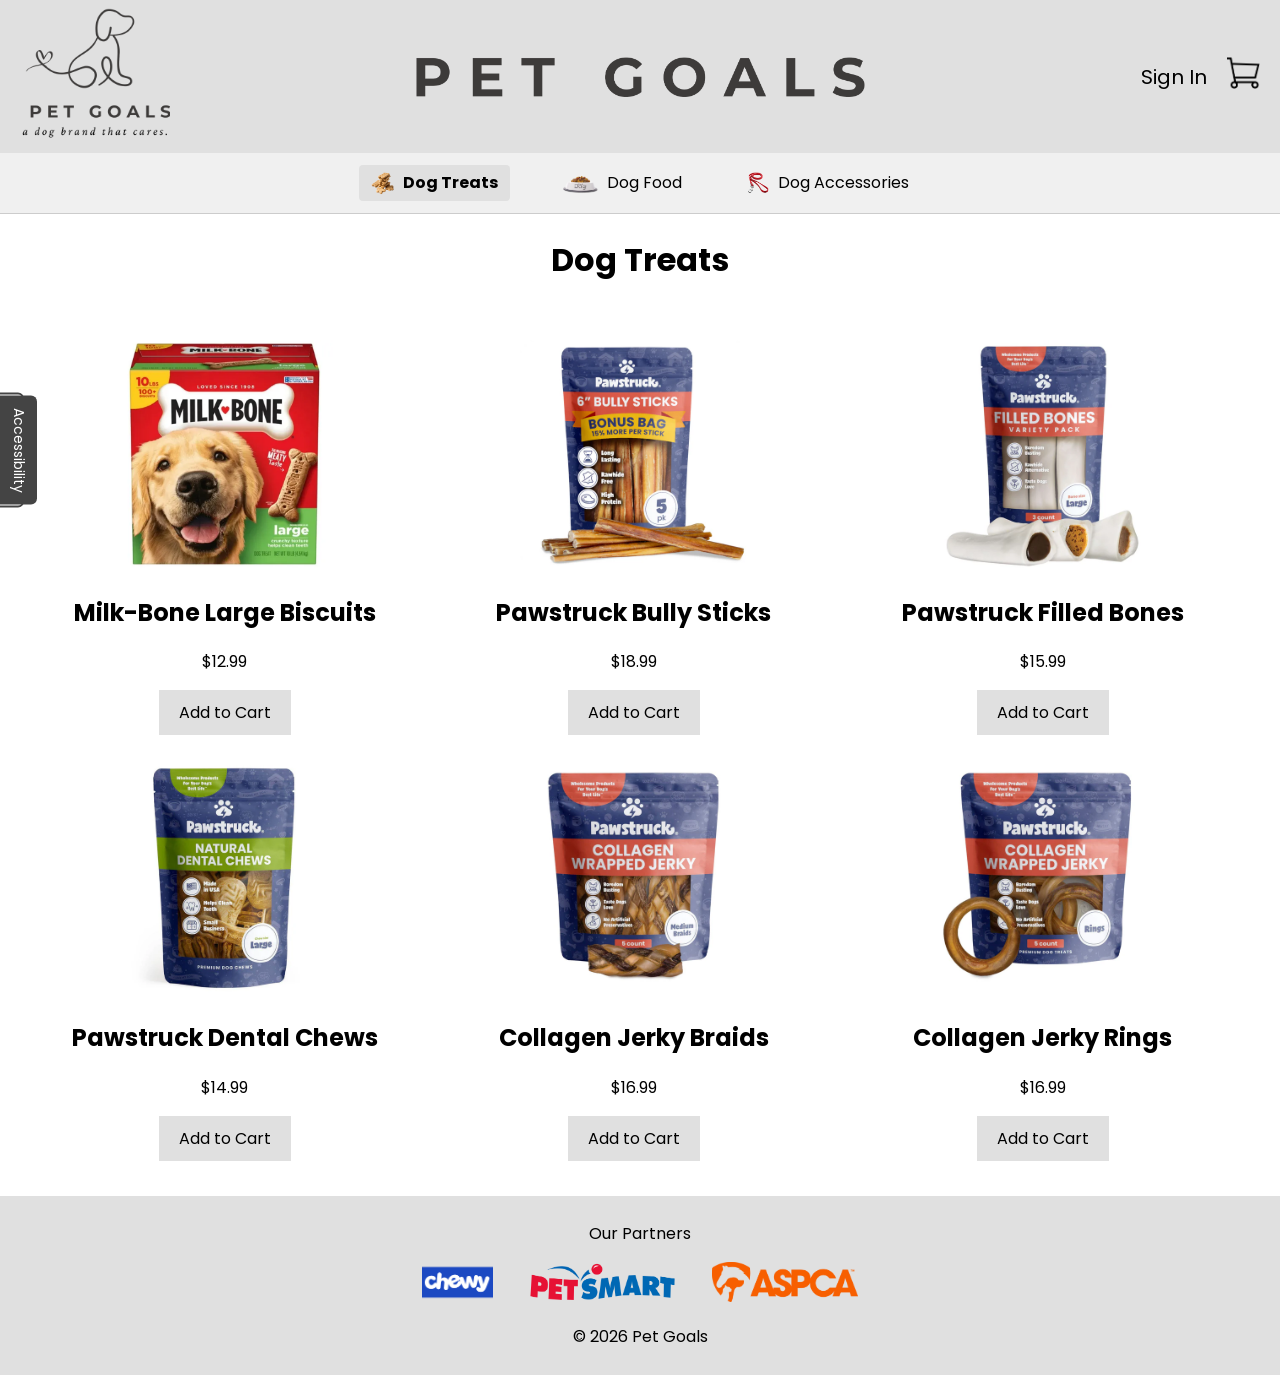
<file: treats.html>
<!DOCTYPE html>
<html lang="en">
<head>
<meta charset="UTF-8">
<link href="https://fonts.googleapis.com/css2?family=Poppins&display=swap" rel="stylesheet">
    <link rel="stylesheet" href="style.css">
<!-- CSS starts here keep this in mind! -->
    <style>
    .products {
        display: flex;
        flex-wrap: wrap;
        text-align: center;
        padding: 20px;
    }
    .product {
        width: 33%;
        padding: 15px;
        box-sizing: border-box;
    }
    .product img {
        width: 60%;
        height: auto;
    }
    .product button {
        background-color: #e0e0e0;
        border: none;
        padding: 10px 20px;
        font-family: 'Poppins', sans-serif;
        font-size: 16px;
        cursor: pointer;
    }
</style>
<!-- CSS ends here! T5 -->
    <meta name="viewport" content="width=device-width, initial-scale=1.0">
    <title>Pet Goals - Dog Treats</title>
    <meta name="description" content="Browse Pet Goals' selection of dog treats including Milk-Bone biscuits, bully sticks, dental chews, and collagen jerky and more!">
</head>
<body>

    <!-- acs tab start -->
    <div class="access-tab" onclick="togglePanel()">Accessibility</div>
    <div class="access-panel" id="accessPanel">
        <h3>Accessibility</h3>
        <label>
            <input type="checkbox" id="dyslexicToggle" onclick="toggleDyslexic()">
            Dyslexic-friendly font
        </label>
    </div>
    <!-- acs tab end -->

    <header>
        <a href="index.html"><img class="logo" src="logo.png" alt="Pet Goals logo"></a>
        <img class="text-logo" src="text.png" alt="Pet Goals">
        <div class="header-right">
            <a href="signin.html">Sign In</a>
            <a href="cart.html"><img class="cart-icon" src="thisisacart.png" alt="Shopping cart"></a>
        </div>
    </header>

    <!-- Category nav -->
    <nav class="category-nav">
        <a href="treats.html" class="active"><img src="treats.png" alt="">Dog Treats</a>
        <a href="food.html"><img src="food.png" alt="">Dog Food</a>
        <a href="misc.html"><img src="misc.png" alt="">Dog Accessories</a>
    </nav>

    <main>
        <h1 style="text-align: center;">Dog Treats</h1>
        <div class="products">
            <div class="product">
                <img src="treat1.webp" alt="Milk Bone large dog biscuits box">
                <h2>Milk-Bone Large Biscuits</h2>
                <p>$12.99</p>
                <button onclick="addToCart('Milk-Bone Large Biscuits', 12.99)">Add to Cart</button>
            </div>
            <div class="product">
                <img src="treat2.webp" alt="Pawstruck 6 inch bully sticks bag">
                <h2>Pawstruck Bully Sticks</h2>
                <p>$18.99</p>
                <button onclick="addToCart('Pawstruck Bully Sticks', 18.99)">Add to Cart</button>
            </div>
            <div class="product">
                <img src="treat3.webp" alt="Pawstruck filled bones variety pack">
                <h2>Pawstruck Filled Bones</h2>
                <p>$15.99</p>
                <button onclick="addToCart('Pawstruck Filled Bones', 15.99)">Add to Cart</button>
            </div>
            <div class="product">
                <img src="treat4.webp" alt="Pawstruck natural dental chews bag">
                <h2>Pawstruck Dental Chews</h2>
                <p>$14.99</p>
                <button onclick="addToCart('Pawstruck Dental Chews', 14.99)">Add to Cart</button>
            </div>
            <div class="product">
                <img src="treat5.webp" alt="Pawstruck collagen wrapped jerky braids bag">
                <h2>Collagen Jerky Braids</h2>
                <p>$16.99</p>
                <button onclick="addToCart('Collagen Jerky Braids', 16.99)">Add to Cart</button>
            </div>
            <div class="product">
                <img src="treat6.webp" alt="Pawstruck collagen wrapped jerky rings bag">
                <h2>Collagen Jerky Rings</h2>
                <p>$16.99</p>
                <button onclick="addToCart('Collagen Jerky Rings', 16.99)">Add to Cart</button>
            </div>
        </div>
    </main>
    <footer>
        <p>Our Partners</p>
        <ul class="partners">
            <li><a href="https://www.chewy.com/" target="_blank"><img src="chewy.png" alt="Chewy"></a></li>
            <li><a href="https://www.petsmart.com/" target="_blank"><img src="petsmart.png" alt="PetSmart"></a></li>
            <li><a href="https://www.aspca.org/" target="_blank"><img src="aspca.png" alt="ASPCA"></a></li>
        </ul>
        <p>&copy; 2026 Pet Goals</p>
    </footer>

    <!-- acs tab start -->
    <script>
        function togglePanel() {
            document.getElementById("accessPanel").classList.toggle("open");
        }

        function toggleDyslexic() {
            document.body.classList.toggle("dyslexic");
            localStorage.setItem("dyslexic", document.body.classList.contains("dyslexic"));
        }

        if (localStorage.getItem("dyslexic") === "true") {
            document.body.classList.add("dyslexic");
            document.getElementById("dyslexicToggle").checked = true;
        }
    </script>
    <!-- acs tab end -->

    <!-- Cart logic - shared with cart.html via localStorage -->
    <script>
        function addToCart(name, price) {
            var raw = localStorage.getItem("petGoalsCart");
            var cart = raw ? JSON.parse(raw) : [];
            if (cart.length >= 3) {
                alert("Cart limit reached! You can only check out 3 items at a time.");
                return;
            }
            cart.push({ name: name, price: price });
            localStorage.setItem("petGoalsCart", JSON.stringify(cart));
            alert(name + " added to cart!");
        }
    </script>

    <script src="script.js"></script>
</body>
</html>
</file>
<file: style.css>
/* external stylesheet */
/* Make all "Add to Cart" buttons highlight across the whole site */
button:hover {
    background-color: #c8c8c8 !important;
    transition: background-color 0.2s;
}
/* mobile fixes, lets see if this works at 768px */
@media (max-width: 768px) {
    /* Hide the centered "PET GOALS" text logo on mobile */
    header .text-logo {
        display: none !important;
    }
    /* Make the main logo smaller on mobile */
    header .logo {
        width: 90px !important;
    }
    /* Smaller header text */
    header a {
        font-size: 16px !important;
    }
    /* Stack the category tiles vertically instead of side-by-side */
    .categories {
        flex-direction: column !important;
    }
    .categories img {
        width: 50% !important;
        max-width: 200px !important;
    }
    /* Product cards: 1 per row rathern then 3 */
    .product {
        width: 100% !important;
    }
    .product img {
        width: 50% !important;
        max-width: 200px !important;
    }
    /* stack vertically instead of side-by-side (about sec) */
    .about {
        flex-direction: column !important;
        padding: 20px !important;
    }
    .about-text {
        padding-right: 0 !important;
    }
    .about img {
        width: 60% !important;
        max-width: 200px !important;
        margin-top: 20px !important;
    }
    /* Welcome popup smaller on mobile */
    .welcome-popup {
        padding: 20px !important;
    }
    /* Make header at least 46px tall on mobile this is needed for the checklist*/
    .header-right a {
        display: flex;
        align-items: center;
        min-height: 46px;
        padding: 8px;
    }
    .cart-icon {
        height: 40px !important;
    }
    /* Stack category nav vertically on mobile */
    .category-nav {
        flex-direction: column !important;
        gap: 8px !important;
    }
    .category-nav a {
        justify-content: center;
    }
}
/* Better Top Bar */
.category-nav {
    display: flex;
    justify-content: center;
    gap: 40px;
    background-color: #f0f0f0;
    padding: 12px 20px;
    border-bottom: 1px solid #ccc;
}
.category-nav a {
    display: flex;
    align-items: center;
    gap: 8px;
    color: black;
    text-decoration: none;
    font-size: 16px;
    padding: 6px 12px;
    border-radius: 4px;
    transition: background-color 0.2s;
}
.category-nav a:hover {
    background-color: #d8d8d8;
}
.category-nav a.active {
    background-color: #e0e0e0;
    font-weight: bold;
}
.category-nav img {
    height: 24px;
    width: auto;
}

/* site-wide styles moved from main blocks for checklist */

/* Body and typography */
body {
    font-family: 'Poppins', sans-serif;
    margin: 0;
    font-size: 16px;
    line-height: 1.5;
}
body.dyslexic, body.dyslexic * {
    font-family: 'OpenDyslexic', 'Comic Sans MS', sans-serif !important;
}

/* Header */
header {
    background-color: #e0e0e0;
    display: flex;
    align-items: center;
    justify-content: space-between;
    padding: 5px 20px;
    position: relative;
}
header .logo {
    width: 150px;
}
header .text-logo {
    position: absolute;
    left: 50%;
    transform: translateX(-50%);
    height: 40px;
}
header a {
    color: black;
    text-decoration: none;
    font-size: 20px;
}
.header-right {
    display: flex;
    align-items: center;
    gap: 20px;
}
.cart-icon {
    height: 32px;
    width: auto;
    cursor: pointer;
}

/* Footer */
footer {
    background-color: #e0e0e0;
    text-align: center;
    padding: 10px;
}
.partners {
    list-style: none;
    display: flex;
    justify-content: center;
    gap: 30px;
    padding: 0;
}
.partners img {
    height: 40px;
}

/* Accessibility tab + panel */
.access-tab {
    position: fixed;
    left: 0;
    top: 50%;
    transform: translateY(-50%);
    background-color: #444;
    color: white;
    padding: 12px 8px;
    cursor: pointer;
    writing-mode: vertical-rl;
    border-radius: 0 6px 6px 0;
    font-size: 14px;
    z-index: 1000;
}
.access-panel {
    position: fixed;
    left: -260px;
    top: 50%;
    transform: translateY(-50%);
    width: 240px;
    background-color: white;
    border: 2px solid #444;
    padding: 20px;
    transition: left 0.3s;
    z-index: 999;
    border-radius: 0 6px 6px 0;
    text-align: center;
}
.access-panel.open {
    left: 40px;
}
.access-panel h3 {
    margin-top: 0;
}
.access-panel label {
    display: flex;
    align-items: center;
    justify-content: center;
    gap: 10px;
    cursor: pointer;
}
</file>
